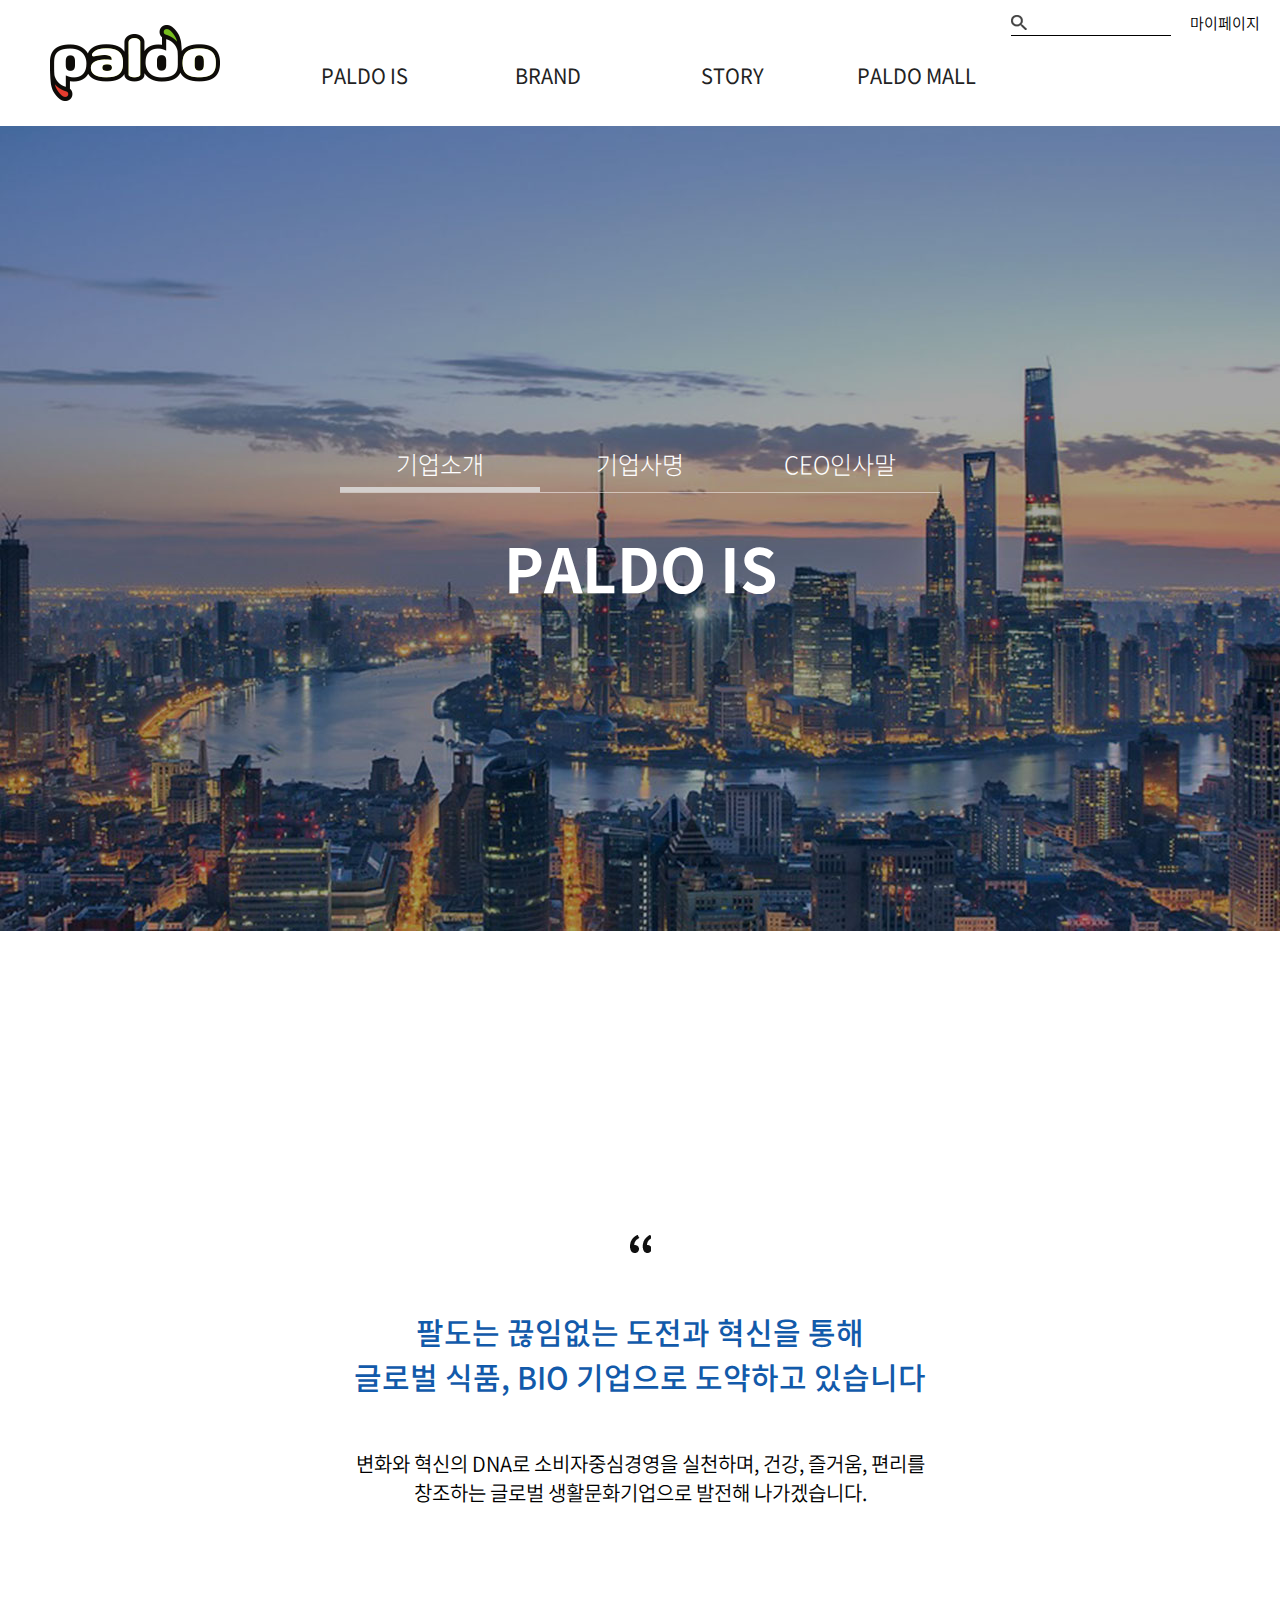
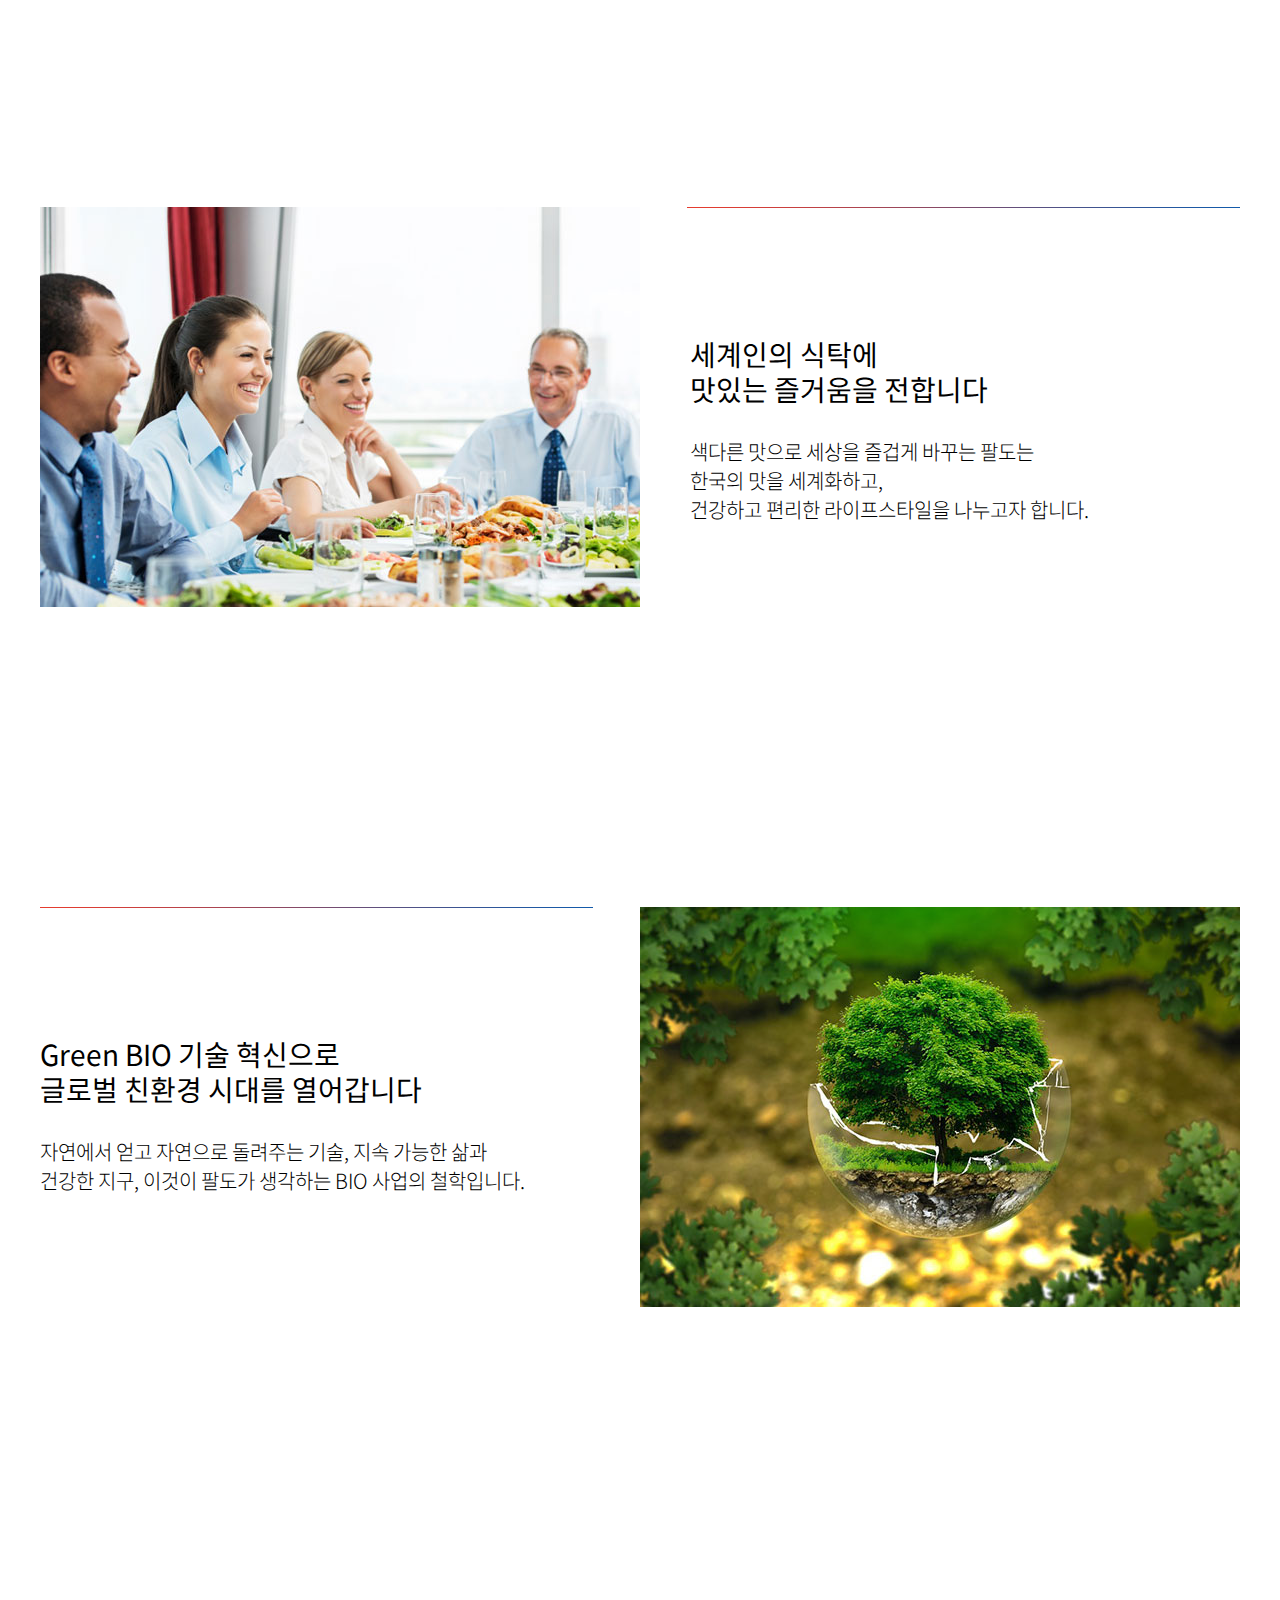
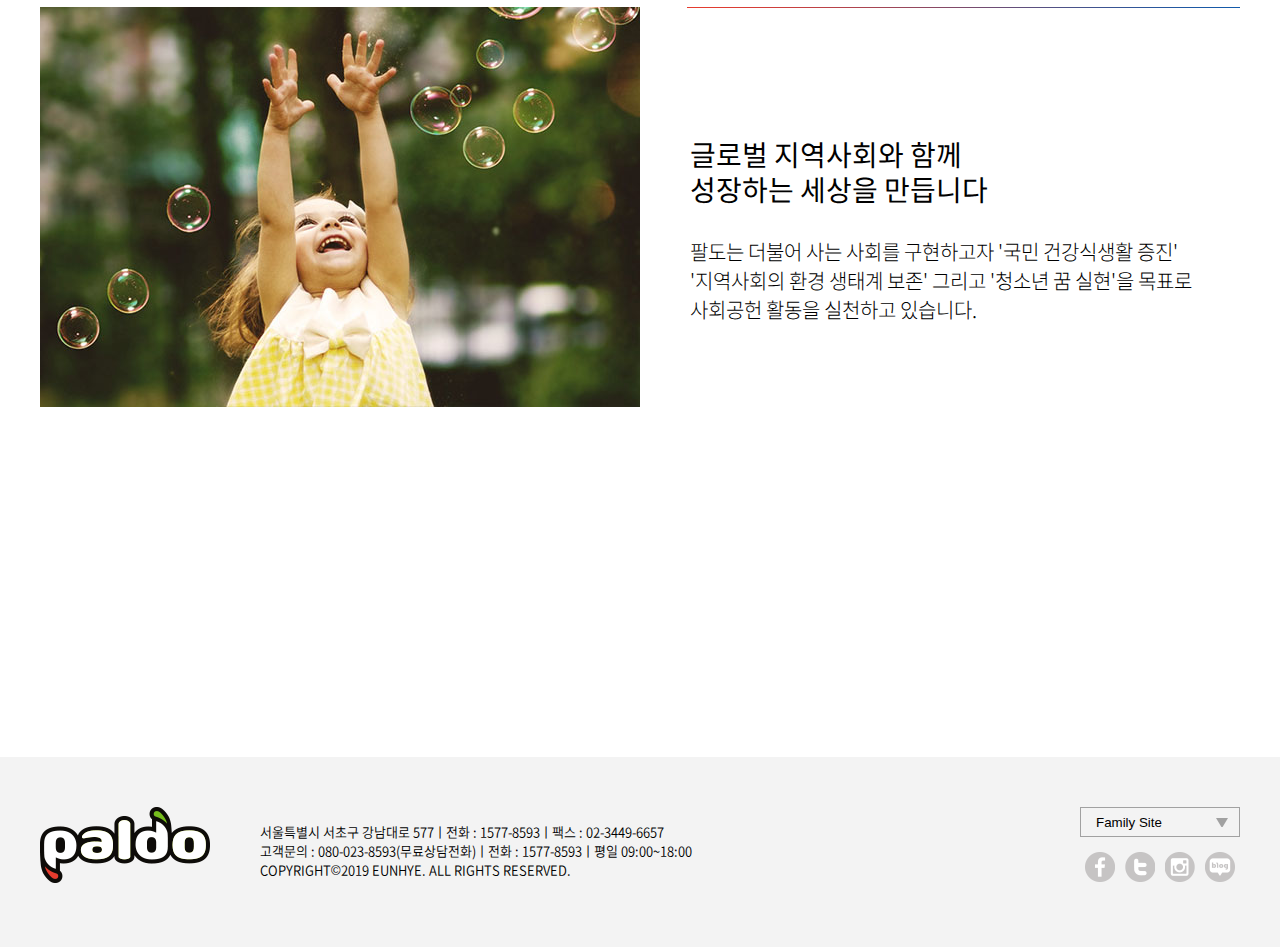
<file: html/sub.html>
<!DOCTYPE html>
<html>
	<head>
		<meta charset="UTF-8">
		<title>Paldo Sub</title>
		<link rel="stylesheet" type="text/css" href="fonts/fonts.css">
		<link rel="stylesheet" type="text/css" href="css/default.css">
		<link rel="stylesheet" type="text/css" href="css/include.css">
		<link rel="stylesheet" type="text/css" href="css/sub.css">
	</head>
	<body>
		<!--전체시작-->
		<div id="bodyWrap">
			<!--header-->
			<header id="header">
                <!--logo-->
                <h1><a href="index.html">
                    <img src="images/main_logo.png" alt="로고">
                </a></h1>
                <!--logo-->
                <!--menu-->
                <ul class="menu">
                    <li><a href="#">PALDO IS</a>
                        <ul class="lnb">
                            <li><a href="sub.html">기업소개</a></li>
                            <li><a href="#">기업사명</a></li>
                            <li><a href="#">CEO인사말</a></li>
                        </ul>
                    </li>
                    <li><a href="#">BRAND</a>
                        <ul class="lnb">
                            <li><a href="#">인기제품</a></li>
                            <li><a href="#">신제품소개</a></li>
                            <li><a href="#">제품전체보기</a></li>
                        </ul>
                    </li>
                    <li><a href="#">STORY</a>
                        <ul class="lnb">
                            <li><a href="#">공지사항</a></li>
                            <li><a href="#">이벤트</a></li>
                            <li><a href="#">CF보기</a></li>
                            <li><a href="#">팔도사연</a></li>
                            <li><a href="#">맛있는팔도</a></li>
                            <li><a href="#">SNS</a></li>
                        </ul>
                    </li>
                    <li><a href="#">PALDO MALL</a></li>
                </ul>                
                <!--utill-->
                <ul class="utill">
                     <li class="search">
                        <input type="text" placeholder=""></li>
                     <li class="mypage" onclick="alert('준비 중입니다.')">마이페이지</li>
                </ul>
                 <!--utill-->
                 <!--menu-->
			</header>
			<!--header-->
			<!--subMain-->
			<div class="subMain">
				<img src="images/sub_images/sub_main.jpg" alt="서브메인이미지">
				<div class="subTitleWrap">
					<ul class="subTitle">
				        <li>기업소개</li>
					    <li>기업사명</li>
					    <li>CEO인사말</li>
					</ul>
					<h2>PALDO IS</h2>
				</div>
			</div>
			<!--subMain-->
			<!--container-->
			<div id="container">
				<!--subCon1-->
				<div class="subCon1">
					<h3><img src="images/sub_images/sub_text.png" alt="말풍선"></h3>
					<p class="blueText">팔도는 끊임없는 도전과 혁신을 통해<br>글로벌 식품, BIO 기업으로 도약하고 있습니다</p>
					<p>변화와 혁신의 DNA로 소비자중심경영을 실천하며, 건강, 즐거움, 편리를<br>창조하는 글로벌 생활문화기업으로 발전해 나가겠습니다.</p>
				</div>
				<!--subCon1-->
				<!--subCon2-->
				<div class="subCon2Wrap inner">
					<div class="subCon2 con2Box1">
						<ul>
							<li>
								<img src="images/sub_images/sub_img1.jpg" alt="회사소개이미지1">
							</li>
							<li class="textBox">
								<h3>세계인의 식탁에<br>
									맛있는 즐거움을 전합니다</h3>
								<p>색다른 맛으로 세상을 즐겁게 바꾸는 팔도는<br> 
								한국의 맛을 세계화하고,<br> 
								건강하고 편리한 라이프스타일을 나누고자 합니다.</p>
							</li>
						</ul>
						<div class="textLine">
							<img src="images/sub_images/sub_textline.png" alt="텍스트라인이미지">
						</div>
					</div>
					<div class="subCon2 con2Box2">
						<ul>
							<li class="textBox">
								<h3>Green BIO 기술 혁신으로<br>
									글로벌 친환경 시대를 열어갑니다</h3>
								<p>자연에서 얻고 자연으로 돌려주는 기술, 지속 가능한 삶과<br> 
								건강한 지구, 이것이 팔도가 생각하는 BIO 사업의 철학입니다.</p>
							</li>
							<li>
								<img src="images/sub_images/sub_img2.jpg" alt="회사소개이미지1">
							</li>
						</ul>
						<div class="textLine2">
							<img src="images/sub_images/sub_textline.png" alt="텍스트라인이미지">
						</div>
					</div>
					<div class="subCon2 con2Box3">
						<ul>
							<li>
								<img src="images/sub_images/sub_img3.jpg" alt="회사소개이미지1">
							</li>
							<li class="textBox">
								<h3>글로벌 지역사회와 함께<br>
									성장하는 세상을 만듭니다</h3>
								<p>팔도는 더불어 사는 사회를 구현하고자 '국민 건강식생활 증진'<br> 
								'지역사회의 환경 생태계 보존' 그리고 '청소년 꿈 실현'을 목표로<br> 
								사회공헌 활동을 실천하고 있습니다.</p>
							</li>
						</ul>
						<div class="textLine">
							<img src="images/sub_images/sub_textline.png" alt="텍스트라인이미지">
						</div>
					</div>
				</div>
				<!--subCon2-->
			</div>
			<!--container-->
			<!--footer-->
			<footer id="footer">
				<div class="footerWrap inner cf">
					<h1><a href="#">f로고</a></h1>
					<div class="fmenuWrap">
						<ul class="fmenu1">
							<li><span>회사소개</span></li>
							<li><span>고객지원</span></li>
							<li><span>인재채용</span></li>
							<li><span>찾아오시는길</span></li>
							<li><span>개인정보처리방침</span></li>
						</ul>
						<ul class="fmenu2 cf">
							<li>서울특별시 서초구 강남대로 577ㅣ</li>
							<li>전화 : 1577-8593ㅣ</li>
							<li>팩스 : 02-3449-6657</li>
						</ul>
						<ul class="fmenu3 cf">
							<li>고객문의 : 080-023-8593(무료상담전화)ㅣ</li>
							<li>전화 : 1577-8593ㅣ</li>
							<li>평일 09:00~18:00</li>
						</ul>
						<p>COPYRIGHT&copy;2019 EUNHYE. ALL RIGHTS RESERVED.</p>
					</div>
					<div class="futill">
						<select name="Family Site">
							<option selected="Family Site">Family Site</option>
							<option value="Foreign Site">Foreign Site</option>
							<option value="Paldo Mall">Paldo Mall</option>
						</select>
						<ul class="sns cf">
							<li class="snsF">페이스북</li>
							<li class="snsT">트위터</li>
							<li class="snsI">인스타그램</li>
							<li class="snsB">블로그</li>
						</ul>
					</div>
				</div>
			</footer>
			<!--footer-->
		</div>
		<!--전체종료-->
	</body>
</html>
</file>
<file: html/fonts/fonts.css>
@font-face {
    font-family: 'NotoSans';
    font-style: normal;
    font-weight: 100;
    src: local('NotoSans'),
        url('NotoSans-Thin.woff2') format('woff2'), 
        url('NotoSans-Thin.woff') format('woff'),
        url('NotoSans-Thin.ttf') format('truetype'),
        url('NotoSans-Thin.otf') format('opentype'),
        url('NotoSans-Thin.eot') format('embedded-opentype');
}

@font-face {
    font-family: 'NotoSans';
    font-style: normal;
    font-weight: 200;
    src: local('NotoSans'),
        url('NotoSans-Light.woff2') format('woff2'), 
        url('NotoSans-Light.woff') format('woff'),
        url('NotoSans-Light.ttf') format('truetype'),
        url('NotoSans-Light.otf') format('opentype'),
        url('NotoSans-Light.eot') format('embedded-opentype');
}

@font-face {
    font-family: 'NotoSans';
    font-style: normal;
    font-weight: 300;
    src: local('NotoSans'),
        url('NotoSans-DemiLight.woff2') format('woff2'), 
        url('NotoSans-DemiLight.woff') format('woff'),
        url('NotoSans-DemiLight.ttf') format('truetype'),
        url('NotoSans-DemiLight.otf') format('opentype'),
        url('NotoSans-DemiLight.eot') format('embedded-opentype');
}

@font-face {
    font-family: 'NotoSans';
    font-style: normal;
    font-weight: 400;
    src: local('NotoSans'),
        url('NotoSans-Regular.woff2') format('woff2'), 
        url('NotoSans-Regular.woff') format('woff'),
        url('NotoSans-Regular.ttf') format('truetype'),
        url('NotoSans-Regular.otf') format('opentype'),
        url('NotoSans-Regular.eot') format('embedded-opentype');
}

@font-face {
    font-family: 'NotoSans';
    font-style: normal;
    font-weight: 500;
    src: local('NotoSans'),
        url('NotoSans-Medium.woff2') format('woff2'), 
        url('NotoSans-Medium.woff') format('woff'),
        url('NotoSans-Medium.ttf') format('truetype'),
        url('NotoSans-Medium.otf') format('opentype'),
        url('NotoSans-Medium.eot') format('embedded-opentype');
}


@font-face {
    font-family: 'NotoSans';
    font-style: normal;
    font-weight: 700;
    src: local('NotoSans'),
        url('NotoSans-Bold.woff2') format('woff2'), 
        url('NotoSans-Bold.woff') format('woff'),
        url('NotoSans-Bold.ttf') format('truetype'),
        url('NotoSans-Bold.otf') format('opentype'),
        url('NotoSans-Bold.eot') format('embedded-opentype');
}

@font-face {
    font-family: 'NotoSans';
    font-style: normal;
    font-weight: 900;
    src: local('NotoSans'),
        url('NotoSans-Black.woff2') format('woff2'), 
        url('NotoSans-Black.woff') format('woff'),
        url('NotoSans-Black.ttf') format('truetype'),
        url('NotoSans-Black.otf') format('opentype'),
        url('NotoSans-Black.eot') format('embedded-opentype');
}
</file>
<file: html/css/default.css>
@charset "UTF-8";


body,h1,h2,h3,h4,h5,h6,p,dl,dt,dd{
	margin: 0;
}
body{
	font-family: 'NotoSans',sans-serif;
    cursor: default;
}
ul,ol{
	margin: 0;
	padding: 0;
	list-style: none;
}
a{
	text-decoration: none;
	color: #222;
	display: block;
}
.cf:after{
	content: "";
	display: block;
	clear: both;
}
.inner{
	width: 1200px;
	margin: 0 auto;
}
img{border: 0;}
</file>
<file: html/css/include.css>
@charset "UTF-8";

#bodyWrap{}

/*header*/
#header{
	height: 100%;
    position: relative;
}
#header h1{
    display: inline-block;
	margin: 0 50px;
    padding-top: 30px;
    padding-bottom: 20px;
    vertical-align: middle;
	background: url(../images/main_logo.png) no-repeat center center;
	width: 170px;
	height: 76px;
	text-indent: -9999px;
}
#header h1 a{
	display: block;
	height: 100%;
}

.menu{
    display: inline-block;
    vertical-align: bottom;
    height: 100%;
}
.menu li{
    display: inline-block;
    width: 120px;
    text-align: center;
    position: relative;
    margin: 0 30px;
}
.menu li a{
    font-size: 20px;
    line-height: 100px;
}
/*lnb*/
.lnb{
	position: absolute;
	z-index: 1;
	background: #fff;
	overflow: hidden;
	max-height: 0;
    transition: max-height 0.5s;
	top: 95px;
	border-top: 5px solid #fff;
}
.lnb li{
    display: block;
	line-height: 20px;
	width: 120px;
	text-align: left;
	padding: 0 15px;
	box-sizing: border-box;
    margin: 0;
}
.lnb li a{
    text-align: left;
    font-size: 15px;
    padding: 0;
    line-height: 20px;
}
.lnb li:hover a{
	color: #e63c2e;
}
.lnb li:after{
	content: "";
	display: block;
	width: 100%;
	height: 1px;
	background: #ccc;
	margin: 8px 0;
}
.lnb li:last-child{
	margin-bottom: 8px;
}
.lnb li:first-child{
	padding-top: 8px;
}
.lnb li:last-child:after{
	display: none;
}
.menu li:hover .lnb{
	max-height: 500px;
	border-top: 5px solid #e63c2e;
}

.utill{
	position: absolute;
	right: 20px;
	top: 10px;
    font-size: 15px;
    font-weight: 300;
}
.utill li{
	display: inline-block;
	margin: 0 8px;
}

.utill .search{
    vertical-align: middle;
}
.search input{
	background: url(../images/ico_search.png) no-repeat left center;
	width: 160px;
	height: 25px;
    box-sizing: border-box;
    padding-left: 30px;
    border: 0;
    border-bottom: 1px solid #000;
}

.utill .mypage{
	margin-right: 0;
    vertical-align: middle;
    cursor: pointer;
}


/*footer*/
#footer{
	background: #F3F3F3;
}

.footerWrap{
	font-size: 13px;
	padding: 50px 0;
}
.footerWrap h1{
	background: url(../images/main_logo.png) no-repeat;
	width: 170px;
	height: 76px;
	text-indent: -9999px;
	float: left;
}
.footerWrap h1 a{
    height: 100%;
}
.footerWrap p{}

.fmenuWrap{
	float: left;
	margin-left: 50px;
	font-weight: 300;
}

.fmenu2 li,.fmenu3 li{
	float: left;
	
}
.fmenu1{
	font-size: 0;
	margin-bottom: 15px;
}
.fmenu2{}
.fmenu3{}

.fmenu1 li{
	display: inline-block;
}
.fmenu1 li:hover{
	font-weight: 500;
}
.fmenu1 li a span{
	font-size: 15px;
	line-height: 15px;
	vertical-align: middle;
}

.fmenu1 li a:after{
	content: "";
	display: inline-block;
	background: #7e7e7e;
	width: 1px;
	height: 10px;
	margin: 0 10px;
	vertical-align: middle;
}
.fmenu1 li:last-child a:after{
	display: none;
}
.fmenu2 li{}
.fmenu3 li{}

.futill{
	float: right;
}
.futill select{
	-webkit-appearance: none;
	border: 1px solid #A1A1A1;
	width: 160px;
	height: 30px;
	padding: 0 15px;
	background: url(../images/icon_select.png) no-repeat 135px center;
}
select::-ms-expand {display:none}
/*익스플로러에서 셀렉트박스 화살표 없애기*/

.sns{
    cursor: pointer;
}
.sns li{
	float: left;
	width: 30px;
	height: 30px;
	text-indent: -9999px;
	margin:15px 5px;
	transition: background-image 0.5s;
}
.sns li a{
	height: 100%;
}
.sns .snsF:hover{
	background-image: url(../images/sns_facebook_on.png);
}
.sns .snsF{
	background: url(../images/sns_facebook.png) no-repeat center center;
}
.sns .snsT:hover{
	background-image: url(../images/sns_twiter_on.png);
}
.sns .snsT{
	background: url(../images/sns_twiter.png) no-repeat center center;
}
.sns .snsI:hover{
	background-image: url(../images/sns_inster_on.png);
}
.sns .snsI{
	background: url(../images/sns_inster.png) no-repeat center center;
}
.sns .snsB:hover{
	background-image: url(../images/sns_blog_on.png);
}
.sns .snsB{
	background: url(../images/sns_blog.png) no-repeat center center;
}
</file>
<file: html/css/sub.css>
@charset "UTF-8";

/*subMain*/
.subMain{
	position: relative;
	height: 805px;
	overflow: hidden;
}
.subMain img{
	position: absolute;
	left: 50%;
	margin-left: -960px;
	top: 0;
}

.subTitleWrap{
	position: absolute;
	text-align: center;
	color: #fff;
	top: 50%;
	margin-top: -83px;
	left: 50%;
	margin-left: -300px;
}
.subTitleWrap a{
	color: #fff;
} 

.subTitle{
	font-size: 0;
}
.subTitle:after{
	content: "";
	display: block;
	width: 600px;
	height: 1px;
	background: rgba(255,255,255,0.5);
	margin: 10px 0;
}
.subTitle li{
	display: inline-block;
	width: 120px;
	font-size: 24px;
	position: relative;
	font-weight: 200;
    padding: 0 40px;
    cursor: pointer;
}
.subTitle li:first-child:after{
	content: "";
	display: block;
	width: 100%;
	height: 5px;
	background: rgba(225,225,225,0.8);
	position: absolute;
	left: 0;
    bottom: -10px;
}
.subTitle li a{}

.subTitleWrap h2{
	font-size: 60px;
	margin-top: 30px;
}

/*subMenu*/
.subMenuWrap{
	box-sizing: border-box;
	border-bottom: 1px solid rgba(0,0,0,0.2);
}

.subMenu{
	font-size: 24px;
	font-weight: 200;
	text-align: center;
}
.subMenu li{
	float: left;
	width: 398px;
	height: 100px;
	line-height: 100px;
	border-right: 1px solid rgba(0,0,0,0.2);
}
.subMenu li:first-child a{
	border-left: 1px solid rgba(0,0,0,0.2);
	background: #125AAA;
	color: #fff;
}

/*container*/
#container{
	text-align: center;
}

/*subCon1*/
.subCon1{
	margin: 300px 0;
}
.subCon1 p{
	margin-top: 50px;
	font-size: 20px;
	font-weight: 300;
}
.subCon1 .blueText{
	font-size: 30px;
	color: #125AAA;
	font-weight: 500;
}

/*subCon2*/
.subCon2Wrap{
	text-align: left;
	margin-bottom: 350px;
}

.con2Box1{}
.subCon2{
	position: relative;
	
}
.subCon2 ul{
	font-size: 0;
}
.subCon2 ul li{
	width: 600px;
    height: 400px;
	display: inline-block;
	vertical-align: middle;
}
.subCon2 ul li img{
	vertical-align: middle;
}

.subCon2 li h3{
	font-size: 28px;
	line-height: 35px;
	font-weight: 400;
}
.subCon2 li p{
	font-size: 20px;
	margin-top: 30px;
	font-weight: 200;
}

.subCon2 .textBox{
    padding: 130px 0;
	padding-left: 50px;
	box-sizing: border-box;
	
}
.con2Box2 .textBox{
	padding-left: 0;
}
.con2Box2{
	margin: 300px 0;
}

.textLine img{
	position: absolute;
	top: 0;
	right: 0;
}
.textLine2 img{
	position: absolute;
	top: 0;
	left: 0;
}
</file>
